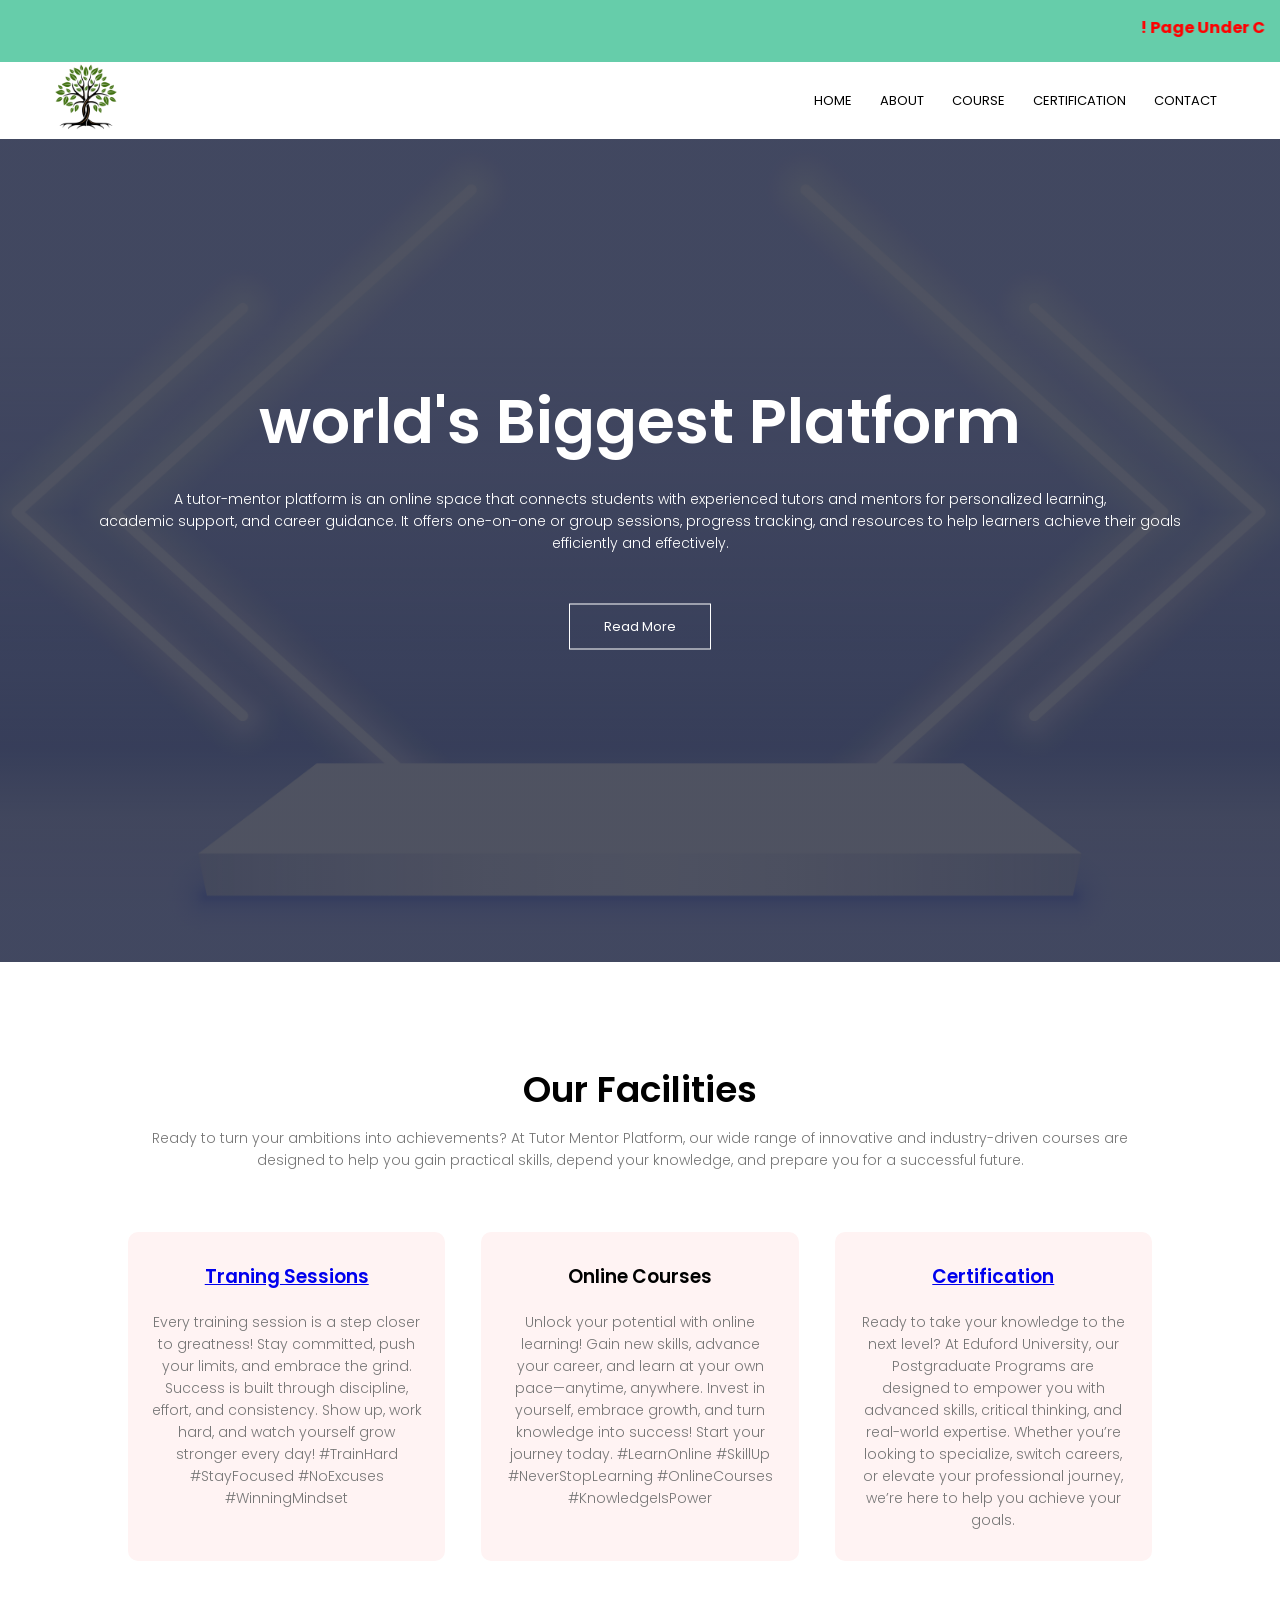
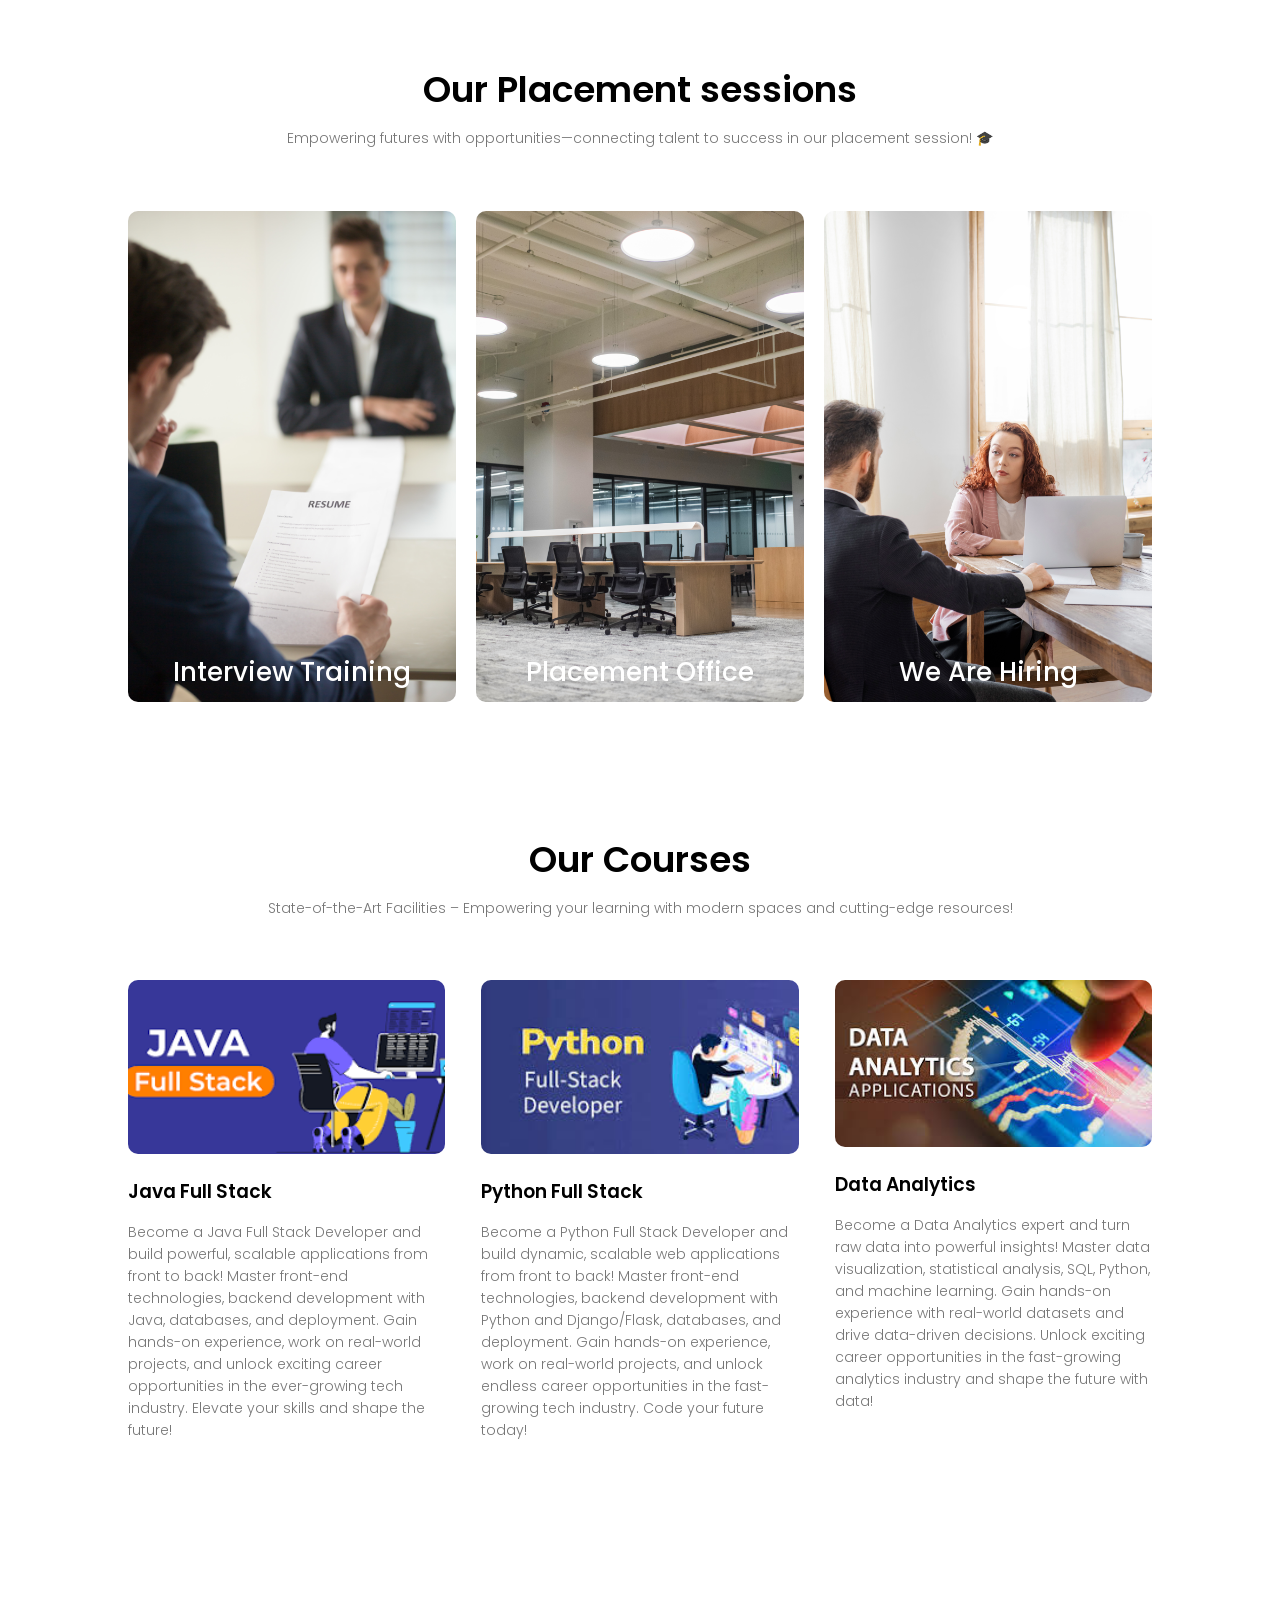
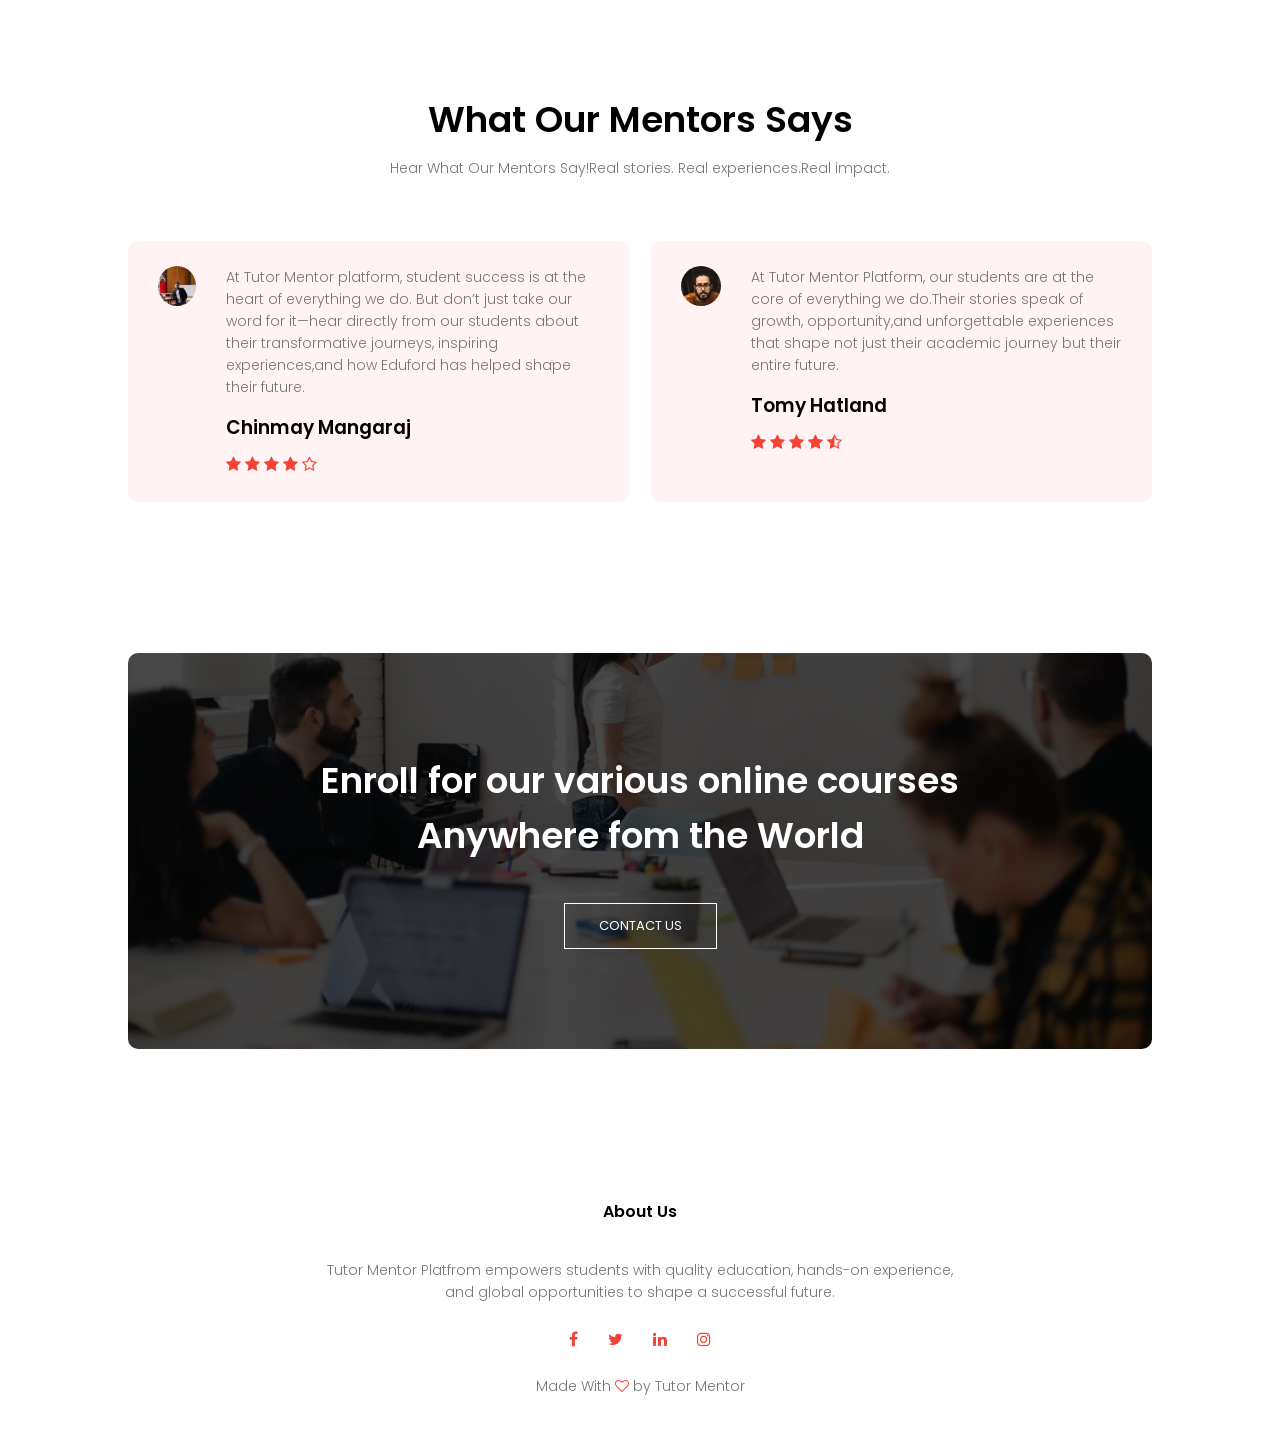
<file: index.html>
<!DOCTYPE html>
<!DOCTYPE html>
<html lang="en">
<head>
    <meta charset="UTF-8">
    <meta name="viewport" content="width=device-width, initial-scale=1.0">
    <title>Tutor Mentor</title>
    <link rel="stylesheet" href="style1.css">
    <a href="form/index1.html"></a>
    <link rel="preconnect" href="https://fonts.googleapis.com">
<link rel="preconnect" href="https://fonts.gstatic.com" crossorigin>
<link href="https://fonts.googleapis.com/css2?family=Poppins:wght@200;300;400;600;700&display=swap" rel="stylesheet">
<link rel="stylesheet" href="https://cdnjs.cloudflare.com/ajax/libs/font-awesome/4.7.0/css/font-awesome.min.css">
</head>
<body>
        <!-- Top Announcement Bar -->
        <div class="announcement-bar">
           <marquee>! Page Under Construction !</marquee>
        </div>
    <section class="header">
        <nav>
            <a href="index.html"><img src="images/tree-logo.png"></a>
            <div class="nav-links" id="navLinks">
                <i class="fa fa-times mobile-menu-icon" onclick="hideMenu()"></i>
                <ul>
                    <li><a href="index.html">HOME</a></li>
                    <li><a href="about.html">ABOUT</a></li>
                    <li><a href="course.html">COURSE</a></li>
                    <li><a href="blog.html">CERTIFICATION</a></li>
                    <li><a href="contact.html">CONTACT</a></li>
                </ul>
            </div>
            <i class="fa fa-bars mobile-menu-icon" onclick="showMenu()"></i>
        </nav>
 <div class="text-box">
    <h1>world's Biggest Platform</h1>
     <p>A tutor-mentor platform is an online space that connects students with experienced tutors and mentors for personalized learning, 
        <br>academic support, and career guidance. It offers one-on-one or group sessions, progress tracking, and resources to help learners achieve their goals efficiently and effectively.
</p>
     <a href="" class="hero-btn">Read More</a>
 </div>
</section>
<!------course ------->
<section class="course">
    <h1>Our Facilities</h1>
    <p>Ready to turn your ambitions into achievements?  At Tutor Mentor Platform, 
        our wide range of innovative and industry-driven courses are designed to help you gain practical skills, 
        depend your knowledge, 
        and prepare you for a successful future. 
    </p>

    <div class="row">
        <div class="course-col"> 
            <a href="Most Asked HR Interview Questions.pdf" target="_blank"> <h3>Traning Sessions </h3></a>
                <p>Every training session is a step closer to greatness! Stay committed, push your limits, 
                    and embrace the grind. Success is built through discipline, effort, and consistency. Show up, 
                    work hard, and watch yourself grow stronger every day!
                    #TrainHard #StayFocused #NoExcuses #WinningMindset</p>
        </div>
          <div class="course-col"> 
              <h3>Online Courses </h3>
              <p>Unlock your potential with online learning! Gain new skills, advance your career, 
                and learn at your own pace—anytime, anywhere. Invest in yourself, embrace growth, 
                and turn knowledge into success! Start your journey today.
                #LearnOnline #SkillUp #NeverStopLearning #OnlineCourses #KnowledgeIsPower</p>
    </div>
    <div class="course-col"> 
       <a href="images/certificate.jpg" target="_blank"><h3>Certification </h3></a>
        <p>Ready to take your knowledge to the next level? At Eduford University, 
            our Postgraduate Programs are designed to empower you with advanced skills, 
            critical thinking, and real-world expertise. 
            Whether you’re looking to specialize, switch careers, or elevate your professional journey, 
            we’re here to help you achieve your goals. </p>
</div>
</div>

</section>

<!-----campus----->
<section class="campus"> 
         <h1>Our Placement sessions</h1>
        <p> Empowering futures with opportunities—connecting talent to success in our placement session! 🎓</p>
         <div class="row">
           <div class="campus-col">
             <img src="images/resume.jpg">
                <div class="layer">
                    <h3>Interview Training</h3>
                </div>
            </div>
            <div class="campus-col">
                <img src="images/job1.jpg">
                <div class="layer">
                    <h3>Placement Office</h3>
                </div>
            </div>
            <div class="campus-col">
                <img src="images/hireing.jpg">
                <div class="layer">
                    <h3>We Are Hiring</h3>
                </div>
            </div>

         </div>
</section>

<!-------facilities------->
<section class="facilities">
    <h1>Our Courses</h1>
    <p> State-of-the-Art Facilities – Empowering your learning with modern spaces and cutting-edge resources! </p>
    <div class="row">
        <div class="facilities-col">
           <a href="java notes.pdf" target ="_blank"> <img src="images/java.png"></a>
            <h3>Java Full Stack</h3>
            <p>Become a Java Full Stack Developer and build powerful, scalable applications from front to back! 
                Master front-end technologies, backend development with Java, databases, 
                and deployment. Gain hands-on experience, work on real-world projects, 
                and unlock exciting career opportunities in the ever-growing tech industry. 
                Elevate your skills and shape the future!</p>
        </div>
        <div class="facilities-col">
            <a href="Python Notes.pdf" target="_blank"><img src="images/python.png"></a>
            <h3>Python Full Stack</h3>
            <p>Become a Python Full Stack Developer and build dynamic, scalable web applications from front to back! 
                Master front-end technologies, backend development with Python and Django/Flask, databases, and deployment. 
                Gain hands-on experience, work on real-world projects, 
                and unlock endless career opportunities in the fast-growing tech industry. Code your future today!</p>
        </div>
        <div class="facilities-col">
           <a href="sql notes.pdf" target="_blank"> <img src="images/data.png"></a>
            <h3>Data Analytics</h3>
            <p>
                Become a Data Analytics expert and turn raw data into powerful insights! Master data visualization, 
                statistical analysis, SQL, Python, and machine learning. Gain hands-on experience with 
                real-world datasets and drive data-driven decisions. 
                Unlock exciting career opportunities in the fast-growing analytics industry and shape the future with data!</p>
        </div>
    </div>
</section>


<!--testimonials-->
<section class="testimonials">
    <h1>What Our Mentors Says</h1>
    <p> Hear What Our Mentors Say!Real stories. Real experiences.Real impact.</p>
    <div class="row">
        <div class="testimonials-col">
            <img src="images/chinmay.jpg">
            <div>
            <p>At Tutor Mentor platform, student success is at the heart of everything we do. 
                But don’t just take our word for it—hear directly from our students about their transformative journeys, 
                inspiring experiences,and how Eduford has helped shape their future. </p>
                <h3>Chinmay Mangaraj</h3>
                <i class="fa fa-star"></i>
                <i class="fa fa-star"></i>
                <i class="fa fa-star"></i>
                <i class="fa fa-star"></i>
                <i class="fa fa-star-o"></i>
        </div>
    </div>
    <div class="testimonials-col">
        <img src="images/user2.jpg">
        <div>
        <p>At Tutor Mentor Platform, our students are at the core of everything we do.Their stories speak of growth, 
            opportunity,and unforgettable experiences that shape not just their academic journey but their entire future.</p>
            <h3>Tomy Hatland</h3>
            <i class="fa fa-star"></i>
            <i class="fa fa-star"></i>
            <i class="fa fa-star"></i>
            <i class="fa fa-star"></i>
            <i class="fa fa-star-half-o"></i>
    </div>
</div>
</div>
</section>

<!--call to action-->
<section class="cta">
    <h1>Enroll for our various online courses <br>Anywhere fom the World</h1>
    <a href="" class="hero-btn">CONTACT US</a>
</section>
<section class="footer">
    <h4>About Us</h4>
    <p> Tutor Mentor Platfrom empowers students with quality education, hands-on experience, <br>
        and global opportunities to shape a successful future.</p>
        <div class="icons">
           <a href="https://www.facebook.com/login/" target="_blank"><i class="fa fa-facebook"></i></a>
           <a href="https://x.com/home" target="_blank"> <i class="fa fa-twitter"></i></a>
            <a href="https://www.linkedin.com/login" target="_blank"><i class="fa fa-linkedin"></i></a>
            <a href="https://www.instagram.com/accounts/login/?hl=en" target="_blank"> <i class="fa fa-instagram"></i></a>
        </div>
        <p>Made With <i class="fa fa-heart-o"></i> by Tutor Mentor</p>
</section>

<!------javascript for toggle menu---------->
<script>
    var navLinks = document.getElementById("navLinks");
    function showMenu(){
        navLinks.style.right="0";
    }
    function hideMenu(){
        navLinks.style.right="-200px";
    }
        </script>
</body>
</html>
</file>
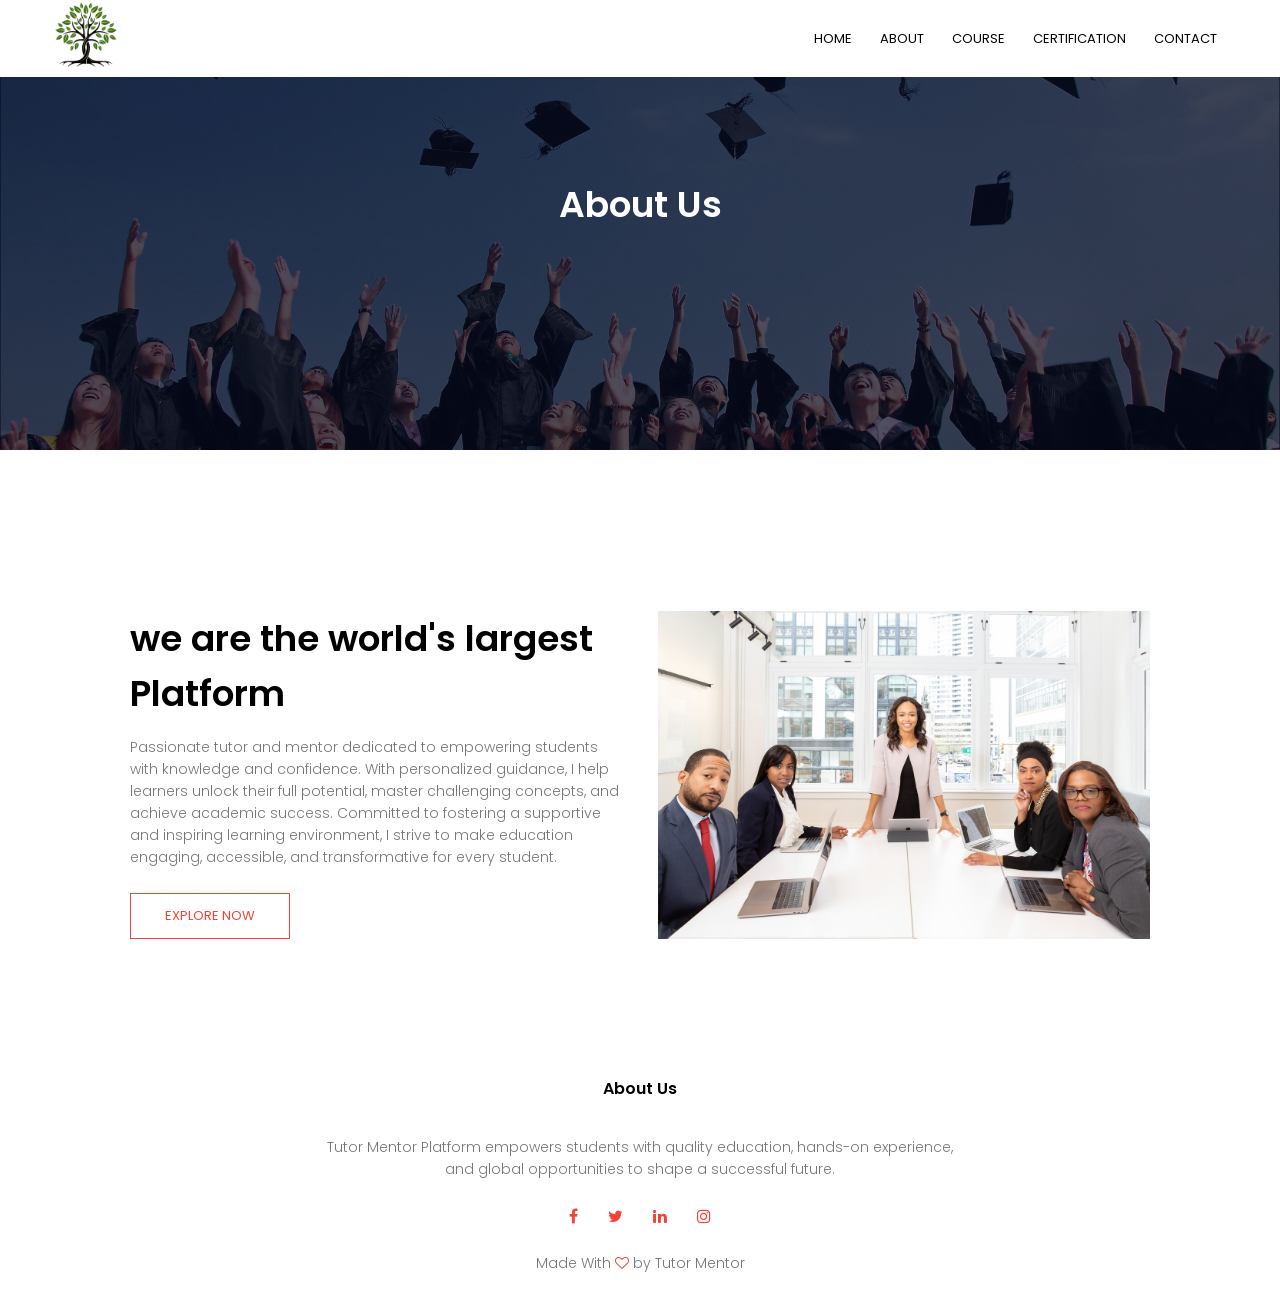
<file: about.html>
<!DOCTYPE html>
<html lang="en">
<head>
    <meta charset="UTF-8">
    <meta name="viewport" content="width=device-width, initial-scale=1.0">
    <title>university website design</title>
    <link rel="stylesheet" href="style1.css">
    <link rel="preconnect" href="https://fonts.googleapis.com">
<link rel="preconnect" href="https://fonts.gstatic.com" crossorigin>
<link href="https://fonts.googleapis.com/css2?family=Poppins:wght@200;300;400;600;700&display=swap" rel="stylesheet">
<link rel="stylesheet" href="https://cdnjs.cloudflare.com/ajax/libs/font-awesome/4.7.0/css/font-awesome.min.css">
</head>
<body>
    <section class="sub-header">
        <nav>
            <a href="index.html"><img src="images/tree-logo.png"></a>
            <div class="nav-links" id="navLinks">
                <i class="fa fa-times mobile-menu-icon" onclick="hideMenu()"></i>
                <ul>
                    <li><a href="index.html">HOME</a></li>
                    <li><a href="about.html">ABOUT</a></li>
                    <li><a href="course.html">COURSE</a></li>
                    <li><a href="blog.html">CERTIFICATION</a></li>
                    <li><a href="contact.html">CONTACT</a></li>
                </ul>
            </div>
            <i class="fa fa-bars mobile-menu-icon" onclick="showMenu()"></i>
        </nav>
        <h1>About Us</h1>
</section>
<!--about us content-->
<section class="about-us">
    <div class="row">
        <div class="about-col">
            <h1>we are the world's largest Platform</h1>
            <p>Passionate tutor and mentor dedicated to empowering students with knowledge and confidence. 
                With personalized guidance, I help learners unlock their full potential, master challenging concepts, 
                and achieve academic success. Committed to fostering a supportive and inspiring learning environment, 
                I strive to make education engaging, accessible, and transformative for every student.</p>
                <a href="" class="hero-btn red-btn">EXPLORE NOW</a>
        </div>
        <div class="about-col">
            <img src="images/about.jpg">
        </div>
    </div>
</section>
<!----footer---->
<section class="footer">
    <h4>About Us</h4>
    <p>Tutor Mentor Platform empowers students with quality education, hands-on experience, <br>
        and global opportunities to shape a successful future.</p>
        <div class="icons">
            <i class="fa fa-facebook"></i>
            <i class="fa fa-twitter"></i>
            <i class="fa fa-linkedin"></i>
            <i class="fa fa-instagram"></i>
        </div>
        <p>Made With <i class="fa fa-heart-o"></i> by Tutor Mentor</p>
</section>

<!------javascript for toggle menu---------->
<script>
    var navLinks = document.getElementById("navLinks");
    function showMenu(){
        navLinks.style.right="0";
    }
    function hideMenu(){
        navLinks.style.right="-200px";
    }
        </script>
</body>
</html>
</file>
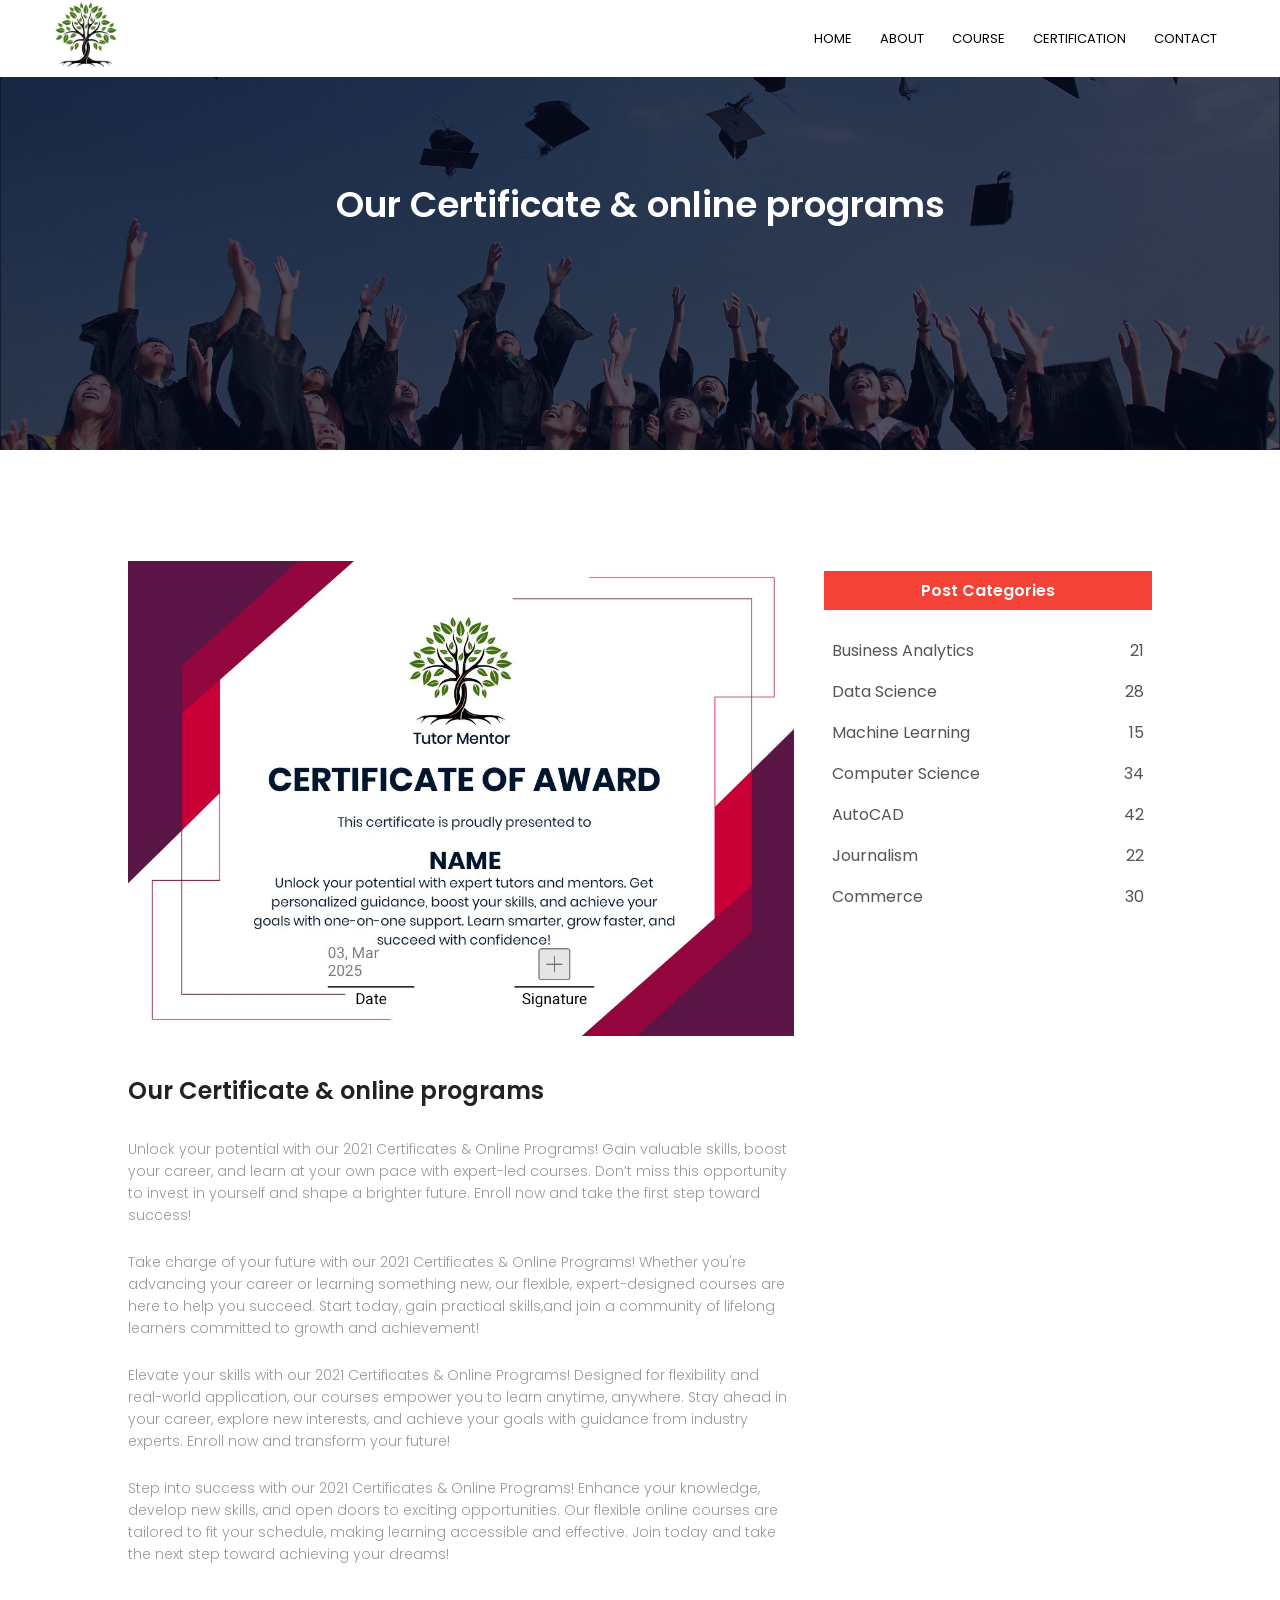
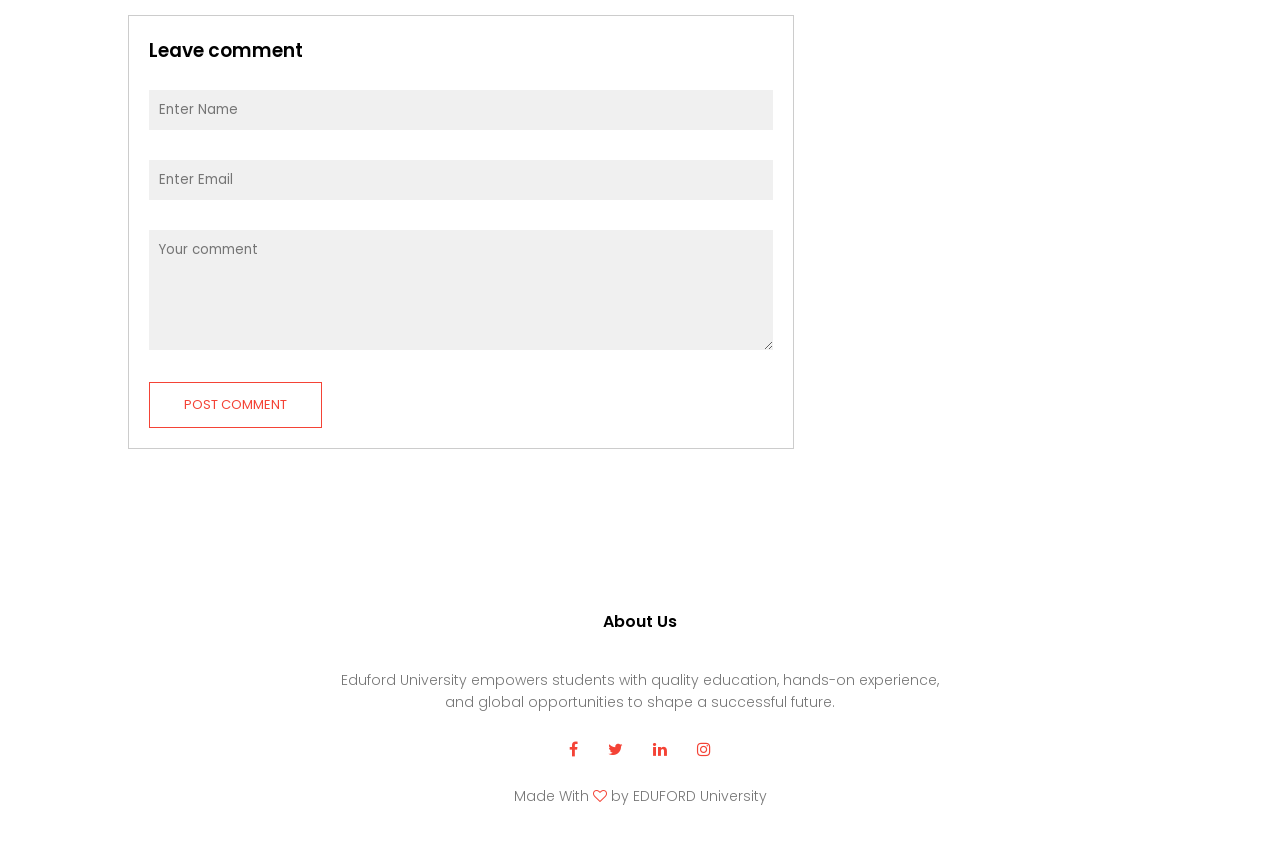
<file: blog.html>
<!DOCTYPE html>
<html lang="en">
<head>
    <meta charset="UTF-8">
    <meta name="viewport" content="width=device-width, initial-scale=1.0">
    <title>university website design</title>
    <link rel="stylesheet" href="style1.css">
    <link rel="preconnect" href="https://fonts.googleapis.com">
<link rel="preconnect" href="https://fonts.gstatic.com" crossorigin>
<link href="https://fonts.googleapis.com/css2?family=Poppins:wght@200;300;400;600;700&display=swap" rel="stylesheet">
<link rel="stylesheet" href="https://cdnjs.cloudflare.com/ajax/libs/font-awesome/4.7.0/css/font-awesome.min.css">
</head>
<body>
    <section class="sub-header">
        <nav>
            <a href="index.html"><img src="images/tree-logo.png"></a>
            <div class="nav-links" id="navLinks">
                <i class="fa fa-times mobile-menu-icon" onclick="hideMenu()"></i>
                <ul>
                    <li><a href="index.html">HOME</a></li>
                    <li><a href="about.html">ABOUT</a></li>
                    <li><a href="course.html">COURSE</a></li>
                    <li><a href="blog.html">CERTIFICATION</a></li>
                    <li><a href="contact.html">CONTACT</a></li>
                </ul>
            </div>
            <i class="fa fa-bars mobile-menu-icon" onclick="showMenu()"></i>
        </nav>
        <h1>Our Certificate & online programs</h1>
</section>
<!--blog page content-->
    <section class="blog-content">
        <div class="row">
            <div class="blog-left">
                <img src="images/certificate.jpg">
                <h2>Our Certificate & online programs</h2>
                <p>Unlock your potential with our 2021 Certificates & Online Programs! Gain valuable skills, boost your career, 
                    and learn at your own pace with expert-led courses. 
                    Don’t miss this opportunity to invest in yourself and shape a brighter future. 
                    Enroll now and take the first step toward success!</p>
                    <br>
                    <p>Take charge of your future with our 2021 Certificates & Online Programs! 
                        Whether you're advancing your career or learning something new, 
                        our flexible, expert-designed courses are here to help you succeed. 
                        Start today, gain practical skills,and join a community of lifelong learners committed to growth and achievement!</p>
                        <br>
                        <p>
                            Elevate your skills with our 2021 Certificates & Online Programs! Designed for flexibility and real-world application, 
                            our courses empower you to learn anytime, anywhere. Stay ahead in your career, 
                            explore new interests, and achieve your goals with guidance from industry experts. 
                            Enroll now and transform your future!</p>
                         <br>
                        <p>
                            Step into success with our 2021 Certificates & Online Programs! Enhance your knowledge, develop new skills, 
                            and open doors to exciting opportunities. Our flexible online courses are tailored to fit your schedule,
                             making learning accessible and effective. 
                            Join today and take the next step toward achieving your dreams!</p>
           
            <div class="comment-box">
                <h3>Leave comment</h3>
                <form class="comment-form">
                    <input type="text" placeholder="Enter Name">
                    <input type="email" placeholder="Enter Email">
                    <textarea rows="5" placeholder="Your comment"></textarea>
                    <button type="submit" class="hero-btn red-btn">POST COMMENT</button>
                </form>
            </div>
        </div>
            <div class="blog-right">
                <h3>Post Categories</h3>
                <div>
                    <span>Business Analytics</span>
                    <span>21</span>
                </div>
                <div>
                    <span>Data Science</span>
                    <span>28</span>
                </div>
                <div>
                    <span>Machine Learning</span>
                    <span>15</span>
                </div>
                <div>
                    <span>Computer Science</span>
                    <span>34</span>
                </div>
                <div>
                    <span>AutoCAD</span>
                    <span>42</span>
                </div>
                <div>
                    <span>Journalism</span>
                    <span>22</span>
                </div>
                <div>
                    <span>Commerce</span>
                    <span>30</span>
                </div>
            </div>
        </div>
    </section>

<!----footer---->
<section class="footer">
    <h4>About Us</h4>
    <p> Eduford University empowers students with quality education, hands-on experience, <br>
        and global opportunities to shape a successful future.</p>
        <div class="icons">
            <i class="fa fa-facebook"></i>
            <i class="fa fa-twitter"></i>
            <i class="fa fa-linkedin"></i>
            <i class="fa fa-instagram"></i>
        </div>
        <p>Made With <i class="fa fa-heart-o"></i> by EDUFORD University</p>
</section>

<!------javascript for toggle menu---------->
<script>
    var navLinks = document.getElementById("navLinks");
    function showMenu(){
        navLinks.style.right="0";
    }
    function hideMenu(){
        navLinks.style.right="-200px";
    }
        </script>
</body>
</html>
</file>
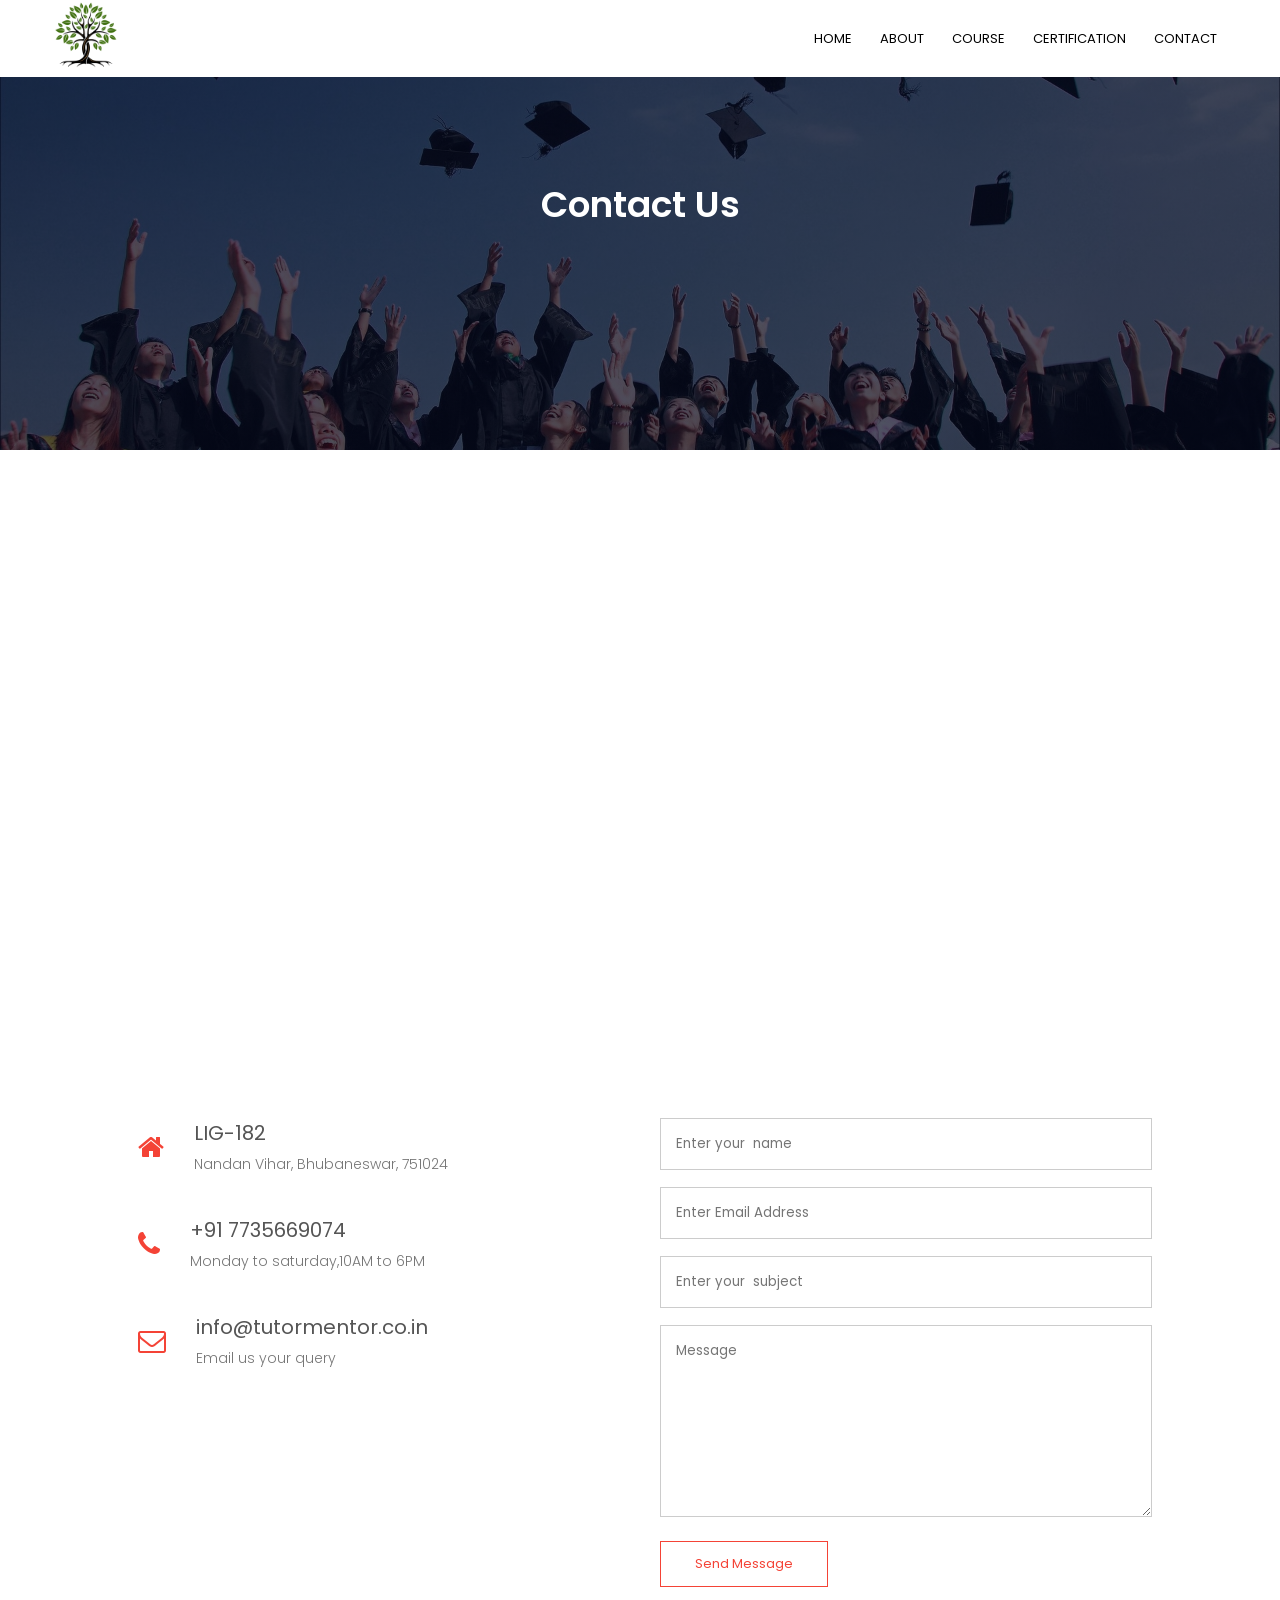
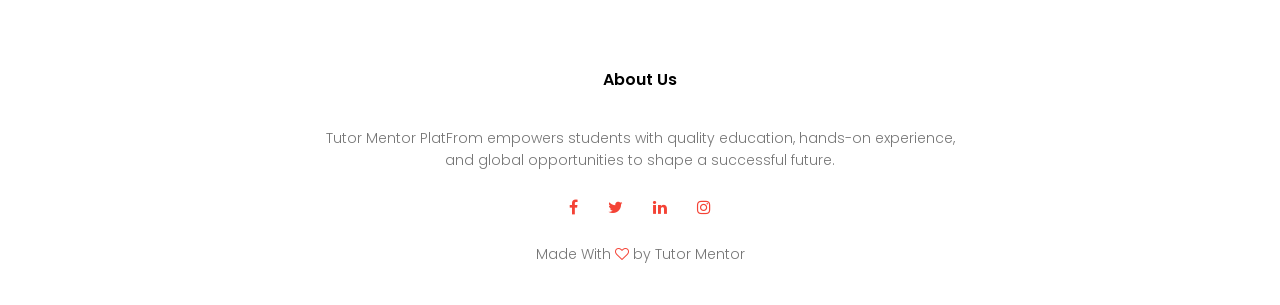
<file: contact.html>
<!DOCTYPE html>
<html lang="en">
<head>
    <meta charset="UTF-8">
    <meta name="viewport" content="width=device-width, initial-scale=1.0">
    <title>university website design</title>
    <link rel="stylesheet" href="style1.css">
    <link rel="preconnect" href="https://fonts.googleapis.com">
<link rel="preconnect" href="https://fonts.gstatic.com" crossorigin>
<link href="https://fonts.googleapis.com/css2?family=Poppins:wght@200;300;400;600;700&display=swap" rel="stylesheet">
<link rel="stylesheet" href="https://cdnjs.cloudflare.com/ajax/libs/font-awesome/4.7.0/css/font-awesome.min.css">
</head>
<body>
    <section class="sub-header">
        <nav>
            <a href="index.html"><img src="images/tree-logo.png"></a>
            <div class="nav-links" id="navLinks">
                <i class="fa fa-times mobile-menu-icon" onclick="hideMenu()"></i>
                <ul>
                    <li><a href="index.html">HOME</a></li>
                    <li><a href="about.html">ABOUT</a></li>
                    <li><a href="course.html">COURSE</a></li>
                    <li><a href="blog.html">CERTIFICATION</a></li>
                    <li><a href="contact.html">CONTACT</a></li>
                </ul>
            </div>
            <i class="fa fa-bars mobile-menu-icon" onclick="showMenu()"></i>
        </nav>
        <h1>Contact Us</h1>
</section>
<!--contact us content-->
<section class="location">
    <iframe src="https://www.google.com/maps/embed?pb=!1m18!1m12!1m3!1d239486.66728157317!2d85.65563693661066!3d20.30112905051377
    !2m3!1f0!2f0!3f0!3m2!1i1024!2i768!4f13.1!3m3!1m2!1s0x3a1909d2d5170aa5%3A0xfc580e2b68b33fa8!2sBhubaneswar%2C%20Odisha!5e0!3m2!1sen!2sin!4v1740680387572!5m2!1sen!2sin"
     width="600" height="450" style="border:0;" allowfullscreen="" loading="lazy" referrerpolicy="no-referrer-when-downgrade"></iframe>
</section>
<section class="contact-us">
    <div class="row">
        <div class="contact-col">
            <div>
                <i class="fa fa-home"></i>
                <span>
                    <h5>LIG-182</h5>
                    <p>Nandan Vihar, Bhubaneswar, 751024</p>
                </span>
            </div>
            <div>
                <i class="fa fa-phone"></i>
                <span>
                    <h5>+91 7735669074</h5>
                    <p>Monday to saturday,10AM to 6PM</p>
                </span>
            </div>
            <div>
                <i class="fa fa-envelope-o"></i>
                <span>
                    <h5>info@tutormentor.co.in</h5>
                    <p>Email us your query</p>
                </span>
            </div>
        </div>
<div class="contact-col">
    <form action="form-handler.php" method="post">
         <input type="text" name="name" placeholder="Enter your  name" required>
         <input type="email" name= "email" placeholder="Enter Email Address" required>
         <input type="text" name="subject" placeholder="Enter your  subject" required>
         <textarea rows="8" name="message" placeholder="Message"required></textarea>
         <button type="submit" class="hero-btn red-btn">Send Message</button>
          </form>
        </div>
    </div>
</section>

<!----footer---->
<section class="footer">
    <h4>About Us</h4>
    <p> Tutor Mentor PlatFrom empowers students with quality education, hands-on experience, <br>
        and global opportunities to shape a successful future.</p>
        <div class="icons">
            <i class="fa fa-facebook"></i>
            <i class="fa fa-twitter"></i>
            <i class="fa fa-linkedin"></i>
            <i class="fa fa-instagram"></i>
        </div>
        <p>Made With <i class="fa fa-heart-o"></i> by Tutor Mentor</p>
</section>

<!------javascript for toggle menu---------->
<script>
    var navLinks = document.getElementById("navLinks");
    function showMenu(){
        navLinks.style.right="0";
    }
    function hideMenu(){
        navLinks.style.right="-200px";
    }
        </script>
</body>
</html>
</file>
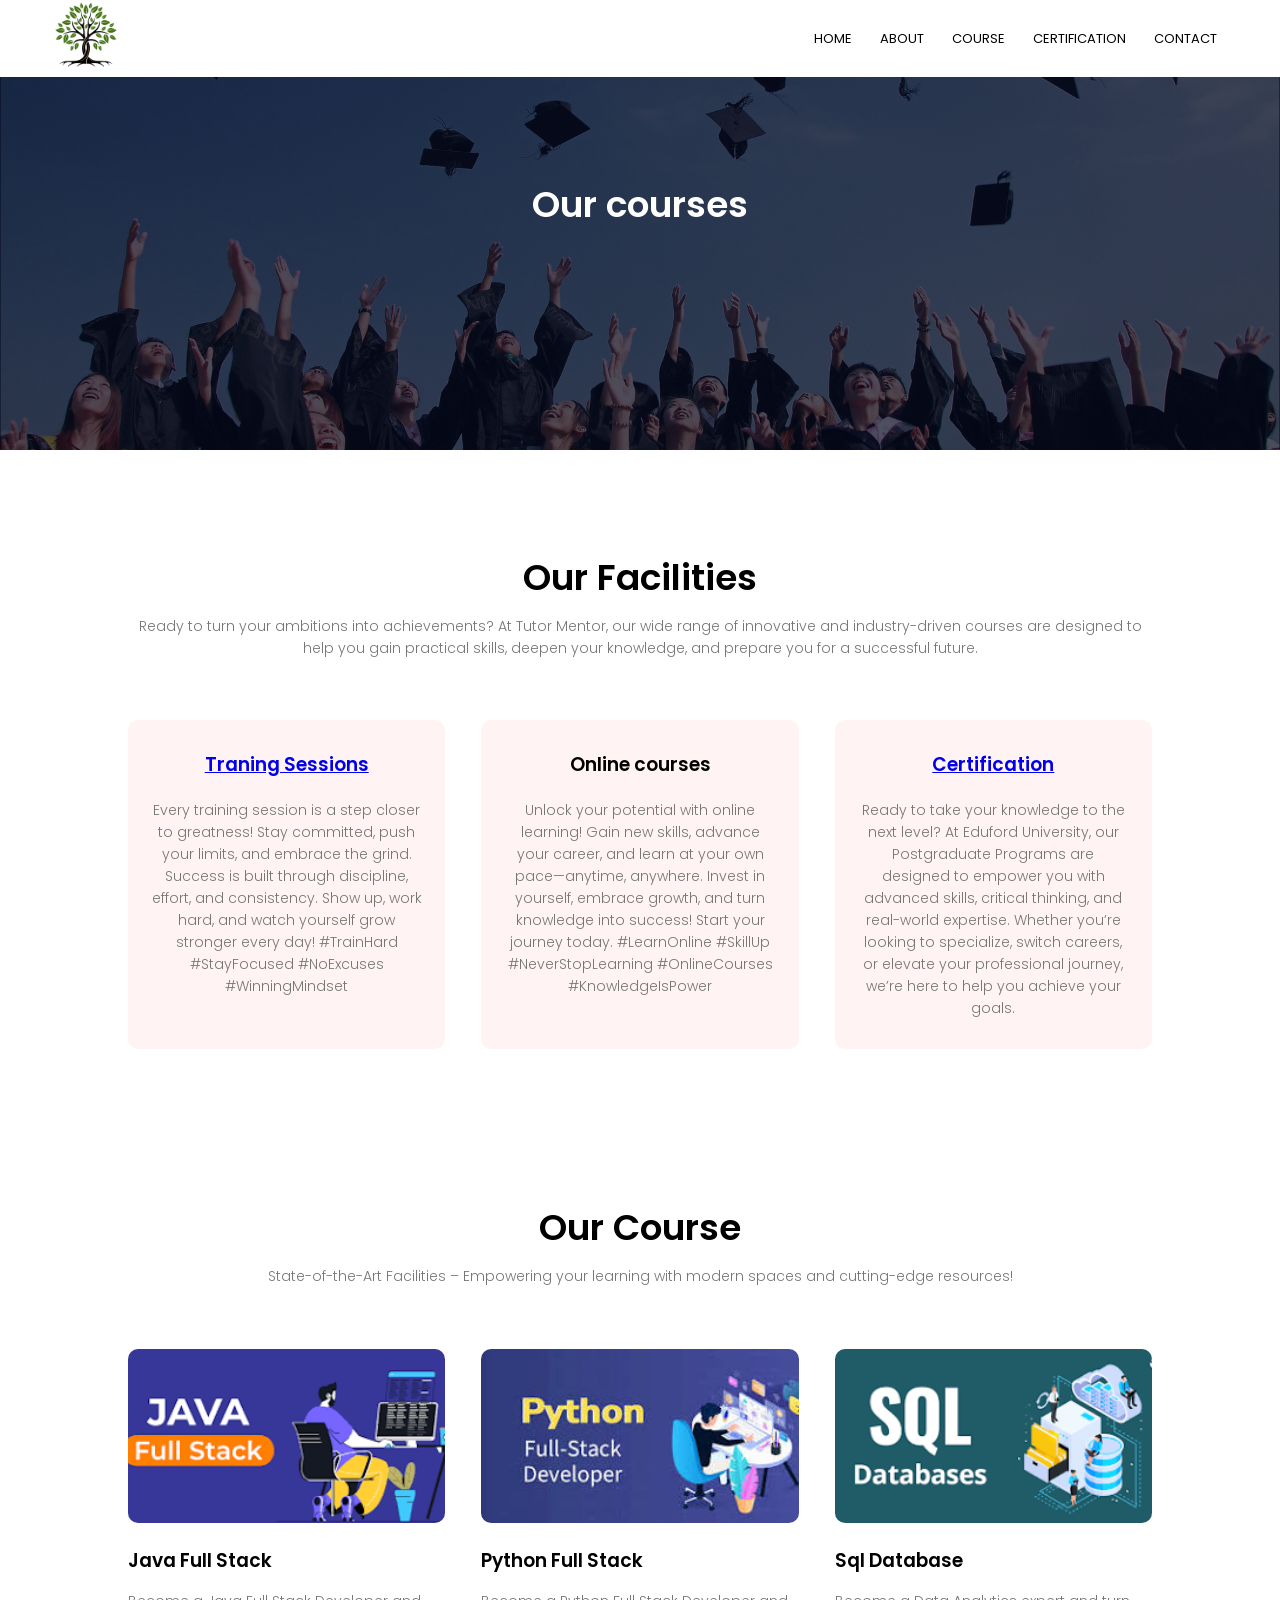
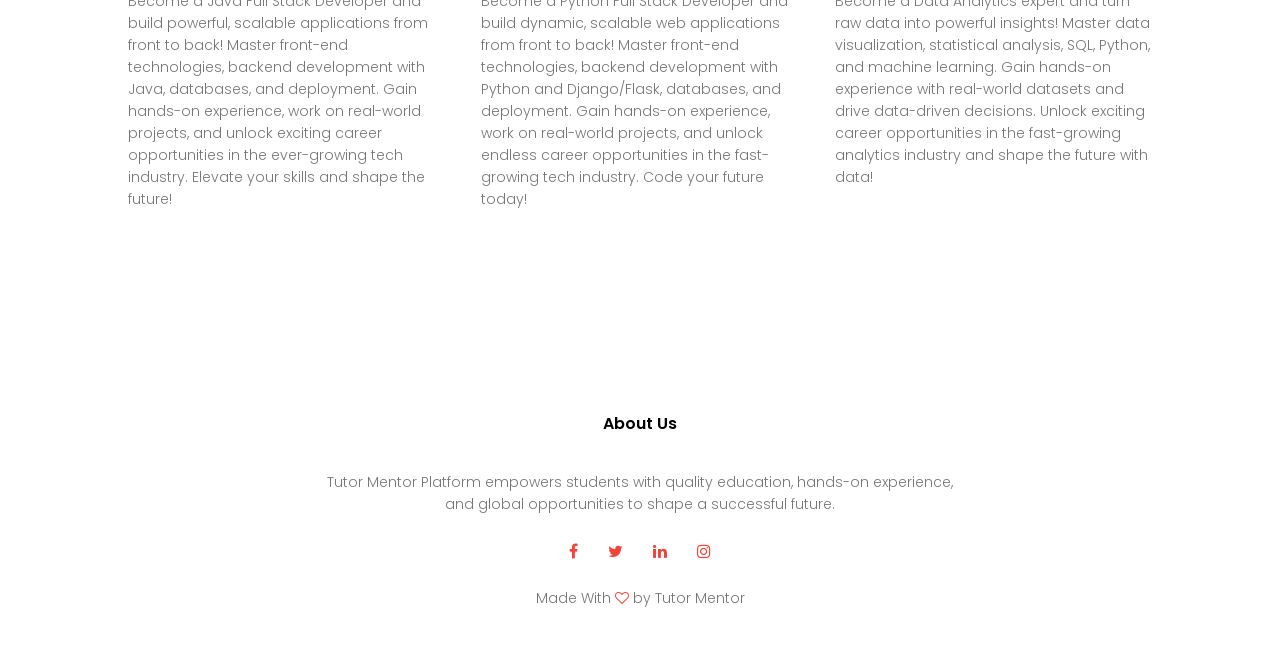
<file: course.html>
<!DOCTYPE html>
<html lang="en">
<head>
    <meta charset="UTF-8">
    <meta name="viewport" content="width=device-width, initial-scale=1.0">
    <title>university website design</title>
    <link rel="stylesheet" href="style1.css">
    <link rel="preconnect" href="https://fonts.googleapis.com">
<link rel="preconnect" href="https://fonts.gstatic.com" crossorigin>
<link href="https://fonts.googleapis.com/css2?family=Poppins:wght@200;300;400;600;700&display=swap" rel="stylesheet">
<link rel="stylesheet" href="https://cdnjs.cloudflare.com/ajax/libs/font-awesome/4.7.0/css/font-awesome.min.css">
</head>
<body>
    <section class="sub-header">
        <nav>
            <a href="index.html"><img src="images/tree-logo.png"></a>
            <div class="nav-links" id="navLinks">
                <i class="fa fa-times mobile-menu-icon" onclick="hideMenu()"></i>
                <ul>
                    <li><a href="index.html">HOME</a></li>
                    <li><a href="about.html">ABOUT</a></li>
                    <li><a href="course.html">COURSE</a></li>
                    <li><a href="blog.html">CERTIFICATION</a></li>
                    <li><a href="contact.html">CONTACT</a></li>
                </ul>
            </div>
            <i class="fa fa-bars mobile-menu-icon" onclick="showMenu()"></i>
        </nav>
        <h1>Our courses</h1>
</section>
<!-----course----->
<section class="course">
    <h1>Our Facilities</h1>
    <p>Ready to turn your ambitions into achievements?  At Tutor Mentor, 
        our wide range of innovative and industry-driven courses are designed to help you gain practical skills, 
        deepen your knowledge, 
        and prepare you for a successful future. 
    </p>

    <div class="row">
        <div class="course-col"> 
              <a href="Most Asked HR Interview Questions.pdf" target="_blank">  <h3>Traning Sessions </h3></a>
                <p>Every training session is a step closer to greatness! Stay committed, push your limits, 
                    and embrace the grind. Success is built through discipline, effort, and consistency. Show up, 
                    work hard, and watch yourself grow stronger every day!
                    #TrainHard #StayFocused #NoExcuses #WinningMindset </p>
        </div>
          <div class="course-col"> 
              <h3>Online courses </h3>
              <p>Unlock your potential with online learning! Gain new skills, advance your career, 
                and learn at your own pace—anytime, anywhere. Invest in yourself, embrace growth, 
                and turn knowledge into success! Start your journey today.
                #LearnOnline #SkillUp #NeverStopLearning #OnlineCourses #KnowledgeIsPower </p>
    </div>
    <div class="course-col"> 
       <a href="certificate.jpg" target="_blank"> <h3>Certification </h3></a>
        <p>Ready to take your knowledge to the next level? At Eduford University, 
            our Postgraduate Programs are designed to empower you with advanced skills, 
            critical thinking, and real-world expertise. 
            Whether you’re looking to specialize, switch careers, or elevate your professional journey, 
            we’re here to help you achieve your goals.</p>
</div>
</div>

</section>
<!-----facilities----->
<section class="facilities">
    <h1>Our Course</h1>
    <p>State-of-the-Art Facilities – Empowering your learning with modern spaces and cutting-edge resources!</p>
    <div class="row">
        <div class="facilities-col">
           <a href="java notes.pdf" target="_blank"> <img src="images/java.png"></a>
            <h3>Java Full Stack</h3>
            <p>Become a Java Full Stack Developer and build powerful, scalable applications from front to back! 
                Master front-end technologies, backend development with Java, databases, 
                and deployment. Gain hands-on experience, work on real-world projects, 
                and unlock exciting career opportunities in the ever-growing tech industry. 
                Elevate your skills and shape the future!</p>
        </div>
        <div class="facilities-col">
            <a href="Python Notes.pdf" target="_blank"><img src="images/python.png"></a>
            <h3>Python Full Stack</h3>
            <p>Become a Python Full Stack Developer and build dynamic, scalable web applications from front to back! 
                Master front-end technologies, backend development with Python and Django/Flask, databases, and deployment. 
                Gain hands-on experience, work on real-world projects, 
                and unlock endless career opportunities in the fast-growing tech industry. Code your future today!</p>
        </div>
        <div class="facilities-col">
           <a href="sql notes.pdf" target="_blank"> <img src="images/sql.png"></a>
            <h3>Sql Database</h3>
            <p>Become a Data Analytics expert and turn raw data into powerful insights! Master data visualization, 
                statistical analysis, SQL, Python, and machine learning. Gain hands-on experience with 
                real-world datasets and drive data-driven decisions. 
                Unlock exciting career opportunities in the fast-growing analytics industry and shape the future with data!</p>
        </div>
    </div>
</section>

</section>
<!----footer---->
<section class="footer">
    <h4>About Us</h4>
    <p>Tutor Mentor Platform empowers students with quality education, hands-on experience, <br>
        and global opportunities to shape a successful future.</p>
        <div class="icons">
            <i class="fa fa-facebook"></i>
            <i class="fa fa-twitter"></i>
            <i class="fa fa-linkedin"></i>
            <i class="fa fa-instagram"></i>
        </div>
        <p>Made With <i class="fa fa-heart-o "></i> by Tutor Mentor </p>
</section>

<!------javascript for toggle menu---------->
<script>
    var navLinks = document.getElementById("navLinks");
    function showMenu(){
        navLinks.style.right="0";
    }
    function hideMenu(){
        navLinks.style.right="-200px";
    }
        </script>
</body>
</html>
</file>
<file: style1.css>
*{
    margin: 0;
    padding: 0;
    font-family: 'poppins',sans-serif;
}
.announcement-bar {
    background: mediumaquamarine;
    color:red;
    text-align: center;
    padding: 15px;
    font-weight: bold;
}
.header{
    min-height: 100vh;
    width: 100%;
    background-image: linear-gradient(rgba(4,9,30,0.7),rgba(4,9,30,0.7)),url(images/background2.jpg);
    background-position: center;
    background-size:cover;
    position: relative;
}
nav{
    display: flex;
    padding: 0% 4%;
    justify-content: space-between;
    align-items :center;
    background-color:#fff;
  
}
nav img{
    width: 70px;

}
.nav-links{
     flex: 1;
     text-align: right;

}
.nav-links ul li{
    list-style-type: none;
    display: inline-block;
    padding: 8px 12px ;
    position:relative ;
}
.nav-links ul li a{
    color:black;
    text-decoration: none;
    font-size: 13px;
}
.nav-links ul li::after{
    content: '';
    width: 0;
    height: 2px;
    background: #f44336;
    display: block;
    margin: auto;
    transition: 0.5s;
}
.nav-links ul li:hover::after{
    width:100%;

}
.text-box{
    width: 90%;
    color: #fff;
    position: absolute;
    top:50%;
    left:50%;
    transform: translate(-50%,-50%);
    text-align: center;
}
.text-box h1{
    font-size: 62px;
}
.text-box p{
    margin: 10px 0 40px;
    font-size: 14px;
    color: #fff;
}
.hero-btn{
    display: inline-block;
    text-decoration: none;
    color: #fff;
    border: 1px solid #fff;
    padding: 12px 34px;
    font-size: 13px;
    background: transparent;
    position:relative;
    cursor: pointer;
}
.hero-btn:hover{
    border: 1px solid #f44336;
    background: #f44336;
    transition: 1s;
}
.hero-btn{
    display: inline-block;
    text-decoration: none;
    color: #fff;
    border: 1px solid #fff;
    padding: 12px 34px;
    font-size: 13px;
    background: transparent;
    position: relative;
    cursor: pointer;
}
.hero-btn:hover{
    border: 1px solid #f44336;
    background:#f44336;
    transition: 1s;
}
nav.fa{
    display: none;
}

.mobile-menu-icon {
    display: none !important;
  }

  
@media(max-width:700px){
    .mobile-menu-icon {
        display: inline-block !important;
        font-size: 24px;
        cursor: pointer;
        color: black;
      }
    .text-box h1{
        font-size: 20px;
    }
    .nav-links ul li{
        display: block;
    }
    .nav-links{
        position: fixed;
        background: #f44336;
        height: 100vh;
        width: 200px;
        top: 0;
        right:-200px;
        text-align: left;
        z-index: 2;
        transition: 1s;
    }
    nav.fa{
        display: block;
        color: #fff;
        margin: 10px;
        font-size: 22px;
        cursor: pointer;
    }
    .nav-linksul{
        padding: 30px;
    }
}

/*------course -------*/
.course{
    width: 80%;
    margin: auto;
    text-align: center;
    padding-top:100px;
}
h1{
    font-size: 36px;
    font-weight: 600;
}
p{
    color: #777;
    font-size:14px;
    font-weight: 300;
    line-height:22px;
    padding: 10px;
}
.row{
    margin-top: 5%;
    display: flex;
    justify-content: space-between;
}
.course-col{
    flex-basis: 31%;
    background: #fff3f3;
    border-radius: 10px;
    margin-bottom: 5%;
    padding: 20px 12px;
    box-sizing: border-box;
    transition: 0.5s;
}
h3{
    text-align: center;
    font-weight: 600;
    margin: 10px 0;
}
.course-col:hover{
    box-shadow: 0 0 20px 0px rgba(9, 9, 9, 0.2);
}
@media(max-width:700px){
     .row{
        flex-direction: column;
        display: hidden;
     }   
}
.campus{
    width: 80%;
    margin: auto;
    text-align: center;
    padding-top: 50px;
}
.campus-col{
    flex-basis: 32%;
    border-radius: 10px;
    margin-bottom: 30px;
    position: relative;
    overflow: hidden;
}
.campus-col img{
    width: 100%;
    display: block;
}
.layer{
    background:transparent;
    height: 100%;
    width: 100%;
    position: absolute;
    top: 0;
    left: 0;
    transition: 0.5s;
}
.layer:hover{
    background:rgba(5, 154, 173, 0.7);
}
.layer h3{
    width: 100%;
    font-weight: 500;
    color: #fff;
    font-size: 26px;
    bottom: 0;
    left: 50%;
    transform: translatex(-50%);
    position: absolute;
    transition: 0.5s;
}
.layer:hover h3{
    bottom: 49%;
    opacity: 1;
}
.facilities{
    width: 80%;
    margin: auto;
    text-align: center;
    padding: 100px;
}
.facilities-col{
    flex-basis: 31%;
    border-radius: 10px;
    margin-bottom: 5%;
    text-align: left;
}
.facilities-col img{
    width: 100%;
    border-radius: 10px;
}
.facilities-col p{
     padding: 0;
}
.facilities-col h3{
    margin-top:16px;
    margin-bottom: 15px;
    text-align: left;
}
.facilities-col:hover img{
    box-shadow: 2px 2px 20px rgb(15, 14, 14);
}
/*testimonials*/
.testimonials{
    width: 80%;
    margin: auto;
    padding-top: 100px;
    text-align: center;
}
.testimonials-col{
    flex-basis: 44%;
    border-radius:10px;
    margin-bottom: 5%;
    text-align: left;
    background:#fff3f3;
    padding: 25px;
    cursor: pointer;
    display: flex;
}
.testimonials-col img{
         height: 40px;
         margin-left: 5px;
         margin-right: 30px;
         border-radius: 50%;
}
.testimonials-col p{
    padding: 0;
}
.testimonials-col h3{
    margin-top:15px;
    text-align:left;
}
.testimonials-col .fa{
    color: #f44336;
}
.testimonials-col:hover {
    box-shadow:2px 2px 20px #060606;
}
@media(max-width:700px){
    .testimonials-col img{ 
        margin-left: 0px;
        margin-right: 15px;
   }
}
.cta{
    margin: 100px auto;
    width: 80%;
    background-image: linear-gradient(rgba(0,0,0,0.7),rgba(0,0,0,0.7)),url(images/banner2.jpg);
    background-position: center;
    background-size: cover;
    border-radius: 10px;
    text-align: center;
    padding: 100px 0;
}
.cta h1{
    color: #fff;
    margin-bottom:40px;
    padding: 0;
}
@media(max-width:700px){
    .cta h1{
        font-size: 24px;
    }
}
.footer{
    width: 100%;
    text-align: center;
    padding: 30px 0;
}
.footer h4{
    margin-bottom: 25px;
    margin-top: 20px;
    font-weight: 600;
}
.icons .fa{
    color: #f44336;
    margin: 0 13px;
    cursor: pointer;
    padding: 18px 0;
}
.fa-heart-o{
    color: #f44336;
}
.sub-header {
    height: 50vh;
    width: 100%;
    background-image: linear-gradient(rgba(4,9,30,0.7),rgba(4,9,30,0.7)),url(images/background.jpg);
    background-position: center;
    background-size: cover;
    text-align: center;
    color: #fff;
}
.sub-header h1{
    margin-top: 100px;

}
.about-us{
    width: 80%;
    margin: auto;
    padding-top: 80px;
    padding-bottom: 50px;

}
.about-col{
    flex-basis: 48%;
    padding: 30px 2px;

}
.about-col img{
    width: 100%;
}
.about-col h1{
    padding-top:0;
}
.about-col p{
    padding: 15px 0 25px;
}
.red-btn{
    border: 1px solid #f44336;
    background: transparent;
    color: #f44336;
}
.red-btn:hover{
    color: #fff;    
}
.blog-content{
    width: 80%;
    margin: auto;
    padding: 60px 0;

}
.blog-left{
    flex-basis: 65%;
}
.blog-left img{
    width: 100%;
}
.blog-left h2{
    color: #222;
    font-weight: 600;
    margin: 30px 0;
}
.blog-left p{
    color: #999;
    padding: 0;
}
.blog-right{
    flex-basis: 32%;
}
.blog-right h3{
    background: #f44336;
    color: #fff;
    padding: 7px 0;
    font-size: 16px;
    margin-bottom: 20px;
}
.blog-right div{
    display: flex;
    align-items: center;
    justify-content: space-between;
    color: #555;
    padding: 8px;
    box-sizing: border-box;
}
.comment-box{
    border: 1px solid #ccc;
    margin: 50px 0;
    padding: 10px 20px;
}
.comment-box h3{
    text-align: left;
}
.comment-form input,.comment-form textarea{
       width: 100%;
       padding: 10px;
       margin:15px 0;
       box-sizing: border-box;
       border: none;
       outline: none;
       background: #f0f0f0;
}
.comment-form button{
    margin: 10px 0;
}
@media(max-width:700px){
    .sub-header h1{
        font-size: 24px;
    }
}
/*-----------contact us page-------------*/
.location{
    width: 80%;
    margin: auto;
    padding: 80px 0;
}
.location iframe{
    width: 100%;
}
.contact-us{
    width: 80%;
    margin: auto;
}
.contact-col{
    flex-basis: 48%;
    margin-bottom: 30px;
}
.contact-col div{
    display: flex;
    align-items: center;
    margin-bottom: 40px;
}
.contact-col div .fa{
    font-size: 28px;
    color: #f44336;
    margin: 10px;
    margin-right: 30px;
}
.contact-col div p{
    padding: 0;
}
.contact-col div h5{
    font-size: 20px;
    margin-bottom: 5px;
    color: #555;
    font-weight: 400;
}
.contact-col input,.contact-col textarea{
    width: 100%;
    padding: 15px;
    margin-bottom: 17px;
    outline: none;
    border: 1px solid #ccc;
    box-sizing: border-box;
}
</file>
